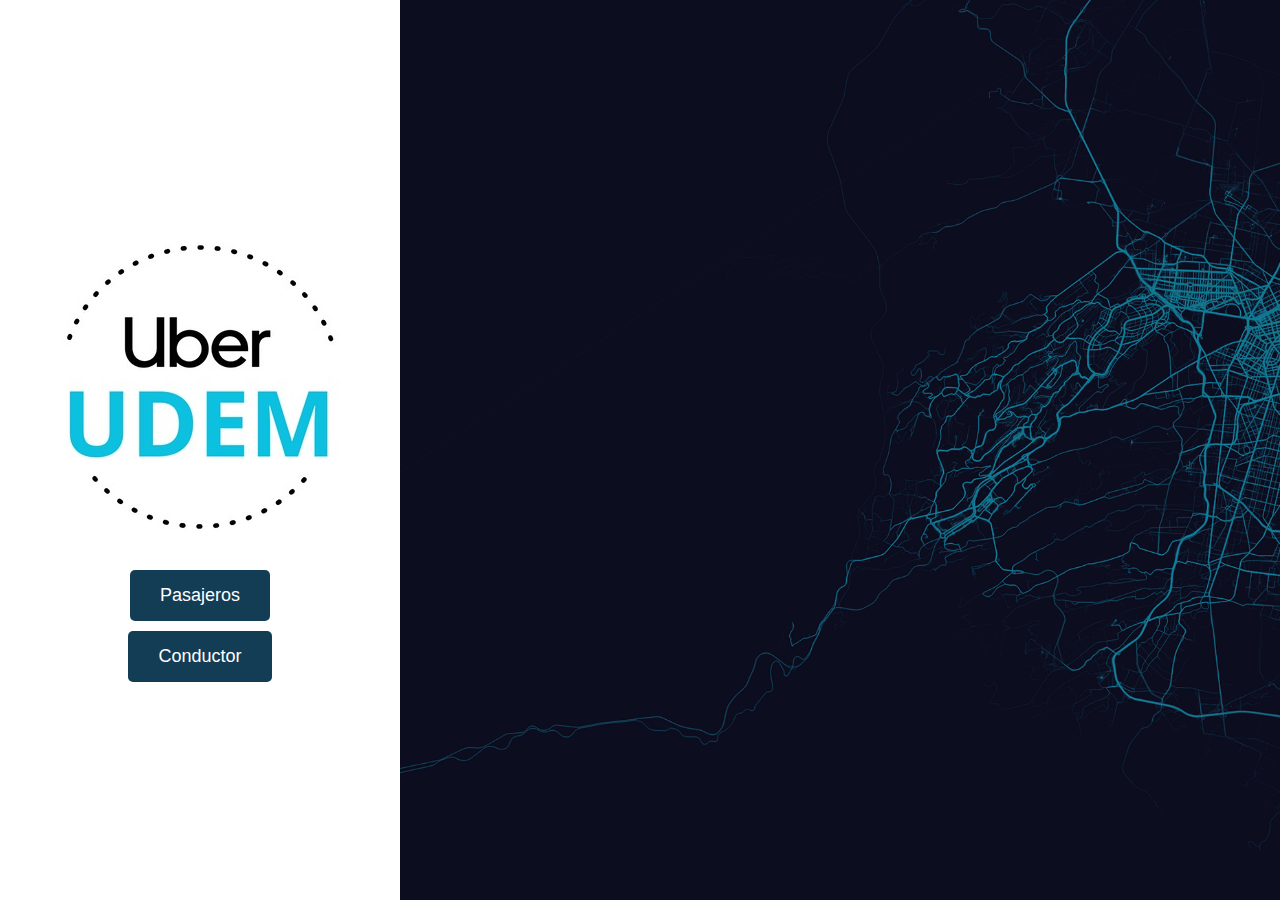
<file: index.html>
<!DOCTYPE html>
<html lang="es">
<head>
    <meta charset="UTF-8">
    <meta name="viewport" content="width=device-width, initial-scale=1.0">
    <link rel="stylesheet" href="menuStyle.css">
    <title>UberUdem</title>
</head>
<body>

    <div class="container">
        <div class="left-section">
            <div>
                <img src="logo.jpg">
            </div>
            <form action="pasajero.html">
                <button type="submit">Pasajeros</button>
            </form>
            <div class="buttons">
                <a href="conductor.html"><button>Conductor</button></a>
            </div>
        </div>
        
        <div class="right-section">
            <img src="mapita.png" >
        </div>


    </div>

</body>
</html>
</file>
<file: menuStyle.css>
body {
    margin: 0;
    font-family: Arial, sans-serif;
    background-color: #59A5D8;
}

.container {
    display: flex;
    height: 100vh;
}

.left-section {
    flex: 1;
    background-color: #fff;
    color: #fff;
    padding: 20px;
    display: flex;
    flex-direction: column;
    align-items: center;
    justify-content: center;
}

/* Aumenta el tamaño y el espacio entre los labels y los inputs */
.left-section label {
    font-size: 20px;
    margin-bottom: 10px;
}

/* Estilo para el botón Buscar Ruta */
.left-section button {
    padding: 15px 30px;
    margin-top: 10px;
    font-size: 18px;
    cursor: pointer;
    background-color: #133C55; /* Cambiado el color del botón */
    border: none;
    color: #fff;
    border-radius: 5px;
    transition: background-color 0.3s; /* Agregada una transición de color al botón */

}

.left-section button:hover {
    background-color: #84D2F6; /* Cambia el color al pasar el cursor sobre el botón */
}

/* Elimina el contorno predeterminado del input al hacer clic */
.left-section input:focus {
    outline: none;
    border: 2px solid #2980b9; /* Agrega un borde cuando el input está enfocado */
}

.right-section {
    flex: 3;
    overflow: hidden; /* Evita que la imagen sobresalga del contenedor */
}

.right-section img {
    max-width: 200%; /* Establece el ancho máximo de la imagen al 100% del contenedor */
 
}
</file>
